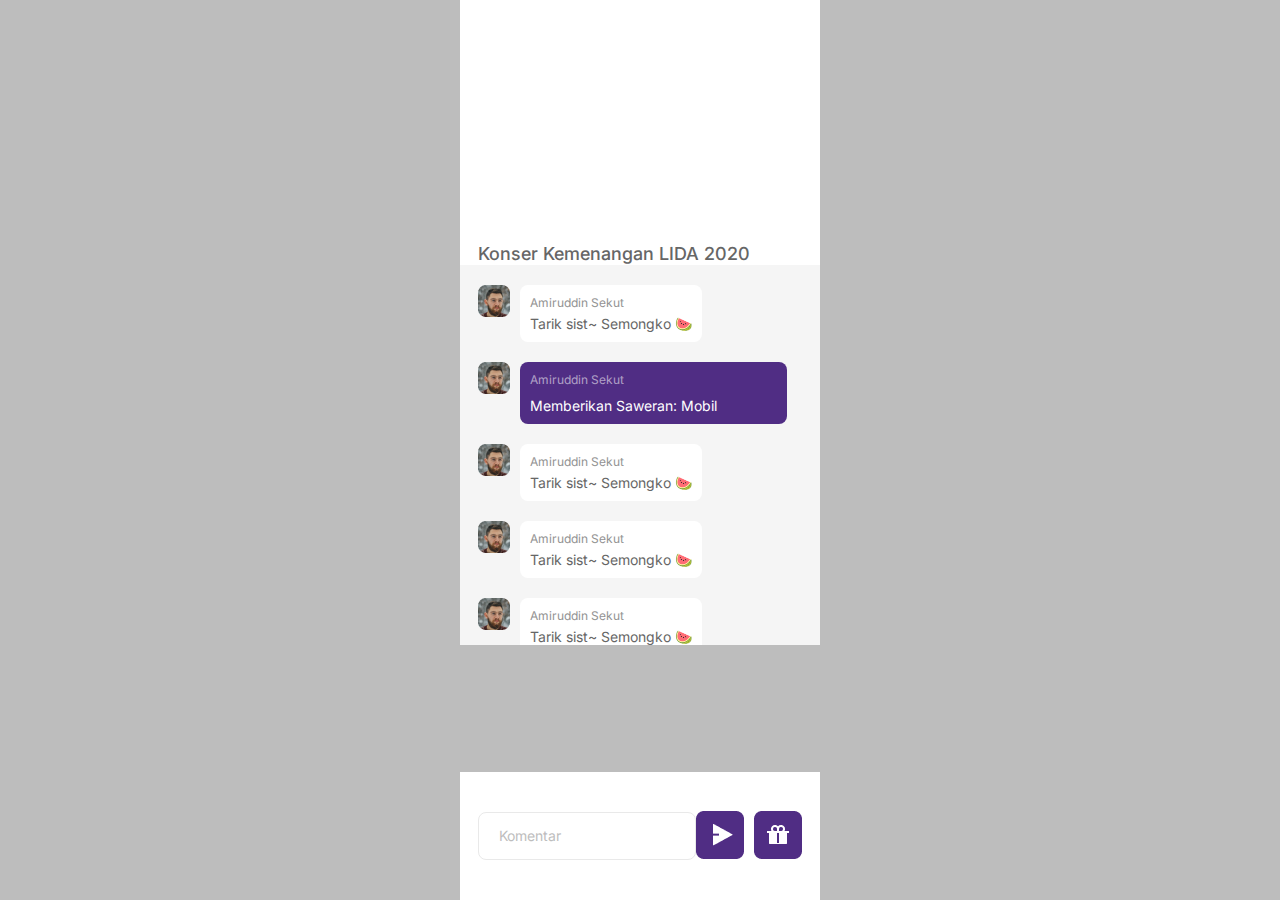
<file: asset/loggedin/stream.html>
<!DOCTYPE html>
<html lang="en">

<head>
    <meta charset="UTF-8">
    <meta name="viewport" content="width=device-width, initial-scale=1.0">

    <!-- style -->
    <link rel="stylesheet" href="../../style/style.css">

    <!-- google fonts -->
    <link href="https://fonts.googleapis.com/css2?family=Inter:wght@400;700&display=swap" rel="stylesheet">

    <!-- font awesome -->
    <link rel="stylesheet" href="https://cdnjs.cloudflare.com/ajax/libs/font-awesome/5.15.1/css/all.min.css"
        integrity="sha512-+4zCK9k+qNFUR5X+cKL9EIR+ZOhtIloNl9GIKS57V1MyNsYpYcUrUeQc9vNfzsWfV28IaLL3i96P9sdNyeRssA=="
        crossorigin="anonymous" />

    <title>Darling - app</title>
</head>

<body>



    <div class="container">
        <!-- di masukkan ke dalam box semua konten -->
        <div class="box-streaming">
            <div class="hero">
                <!-- <div class="backdrop"></div> -->
                <!-- <img src="../../img/icon/bgstream.png" alt=""> -->
                <iframe width="100%" height="230" src="https://www.youtube.com/embed/9kh6PhLGUoY" frameborder="0" allow="accelerometer; autoplay; clipboard-write; encrypted-media; gyroscope; picture-in-picture" allowfullscreen></iframe>


                <a href="../loggedin/home.html">
                    <i class="fas fa-chevron-left back-btn" style="padding-right: 15px;"></i>
                </a>

                <div style="z-index: 5;" class="setting-btn">
                    <i class="fas fa-cog setting-btns"></i>
                </div>
                <a href="" class="frame">
                    <img src="../../img/icon/frame.png" alt="">
                </a>
            </div>

            <div class="popup">
                
                <p>Kualitas Live Konser</p>
                <select id="kualitas" name="kualitas">
                    <option class="kualitas" value="360">Otomatis(360p)</option>
                    <option class="kualitas" value="1080">1080p</option>
                    <option class="kualitas" value="720">720p</option>
                    <option class="kualitas" value="480">480p</option>
                    <option class="kualitas" value="360">360p</option>
                    <option class="kualitas" value="240">240p</option>
                    <option class="kualitas" value="144">144p</option>
                  </select>
            </div>
            <div class="backdrop-popup "></div>

            <div class="main-detail">
                <p class="title">
                    Konser Kemenangan LIDA 2020 <i style="padding: 10px 0 20px; margin-left: 25px;"
                        class="fas fa-chevron-down"></i>
                </p>

            </div>
            <div class="box-grey-komen">
                <div class="komentar">
                    <div class="img">
                        <img src="../../img/icon/komen1.png" alt="">
                    </div>
                    <div class="komennya">
                        <div class="nama">
                            Amiruddin Sekut
                        </div>
                        <div class="komentarnya">
                            Tarik sist~ Semongko 🍉
                        </div>
                    </div>
                </div>
                <div class="komentar">
                    <div class="img">
                        <img src="../../img/icon/komen1.png" alt="">
                    </div>
                    <div class=" giveaway">
                        <div class="nama">
                            Amiruddin Sekut
                        </div>
                        <div class="komentarnya">
                            Memberikan Saweran: Mobil
                        </div>
                    </div>
                </div>
                <div class="komentar">
                    <div class="img">
                        <img src="../../img/icon/komen1.png" alt="">
                    </div>
                    <div class="komennya">
                        <div class="nama">
                            Amiruddin Sekut
                        </div>
                        <div class="komentarnya">
                            Tarik sist~ Semongko 🍉
                        </div>
                    </div>
                </div>
                <div class="komentar">
                    <div class="img">
                        <img src="../../img/icon/komen1.png" alt="">
                    </div>
                    <div class="komennya">
                        <div class="nama">
                            Amiruddin Sekut
                        </div>
                        <div class="komentarnya">
                            Tarik sist~ Semongko 🍉
                        </div>
                    </div>
                </div>
                <div class="komentar">
                    <div class="img">
                        <img src="../../img/icon/komen1.png" alt="">
                    </div>
                    <div class="komennya">
                        <div class="nama">
                            Amiruddin Sekut
                        </div>
                        <div class="komentarnya">
                            Tarik sist~ Semongko 🍉
                        </div>
                    </div>
                </div>
                <div class="komentar">
                    <div class="img">
                        <img src="../../img/icon/komen1.png" alt="">
                    </div>
                    <div class="komennya">
                        <div class="nama">
                            Amiruddin Sekut
                        </div>
                        <div class="komentarnya">
                            Tarik sist~ Semongko 🍉
                        </div>
                    </div>
                </div>
                <div class="komentar">
                    <div class="img">
                        <img src="../../img/icon/komen1.png" alt="">
                    </div>
                    <div class=" giveaway">
                        <div class="nama">
                            Amiruddin Sekut
                        </div>
                        <div class="komentarnya">
                            Memberikan Saweran: Mobil
                        </div>
                    </div>
                </div>
                <div class="komentar">
                    <div class="img">
                        <img src="../../img/icon/komen1.png" alt="">
                    </div>
                    <div class=" giveaway">
                        <div class="nama">
                            Amiruddin Sekut
                        </div>
                        <div class="komentarnya">
                            Memberikan Saweran: Mobil
                        </div>
                    </div>
                </div>


            </div>

        </div>

        <!-- box main -->

    </div>




    <div class="container">
        <footer>
            <div class="container sew">
                <div class="futer">
                    <div class="komentar-netizen">
                        <div class="komen">
                            <div class="komentar">
                                <input type="text" placeholder="Komentar" name="" id="">
                            </div>
                            <a class="" href="#">
                                <img style="margin-right: 10px;" src="../../img/icon/kirimkomen.png" alt="">
                            </a>
                            <a class="" href="#">
                                <img src="../../img/icon/nyawer.png" alt="">
                            </a>
                        </div>

                    </div>
                </div>
            </div>
        </footer>
    </div>





    <script src="../../script/app.js"></script>
</body>

</html>
</file>
<file: style/style.css>
:root{
    --primary-bg: #502d84;
    --secondary-bg: #ffffff;
    --third-bg: #ffffff;
    --font-pm: #929292;
    --font-title: #666666;
}
*{
    padding: 0;
    margin: 0;
    box-sizing: border-box;
}
body{
    font-family: 'Inter', sans-serif;
    font-size: 14px;
    background: #bdbdbd;
}

/* scroll bar */
body::-webkit-scrollbar {
    width: 0.25rem;
  }
  
  body::-webkit-scrollbar-track {
    background: #ffffff;
  }
  
  body::-webkit-scrollbar-thumb {
    background: var(--primary-bg);
  }

.box-grey{
    width: 100%;
    height: 10px;
    background: #f5f5f5;
}
.box-grey-large{
    width: 100%;
    height: 350px;
    background: #f5f5f5;
}

/* layout */
.container{
    width: 360px;
    margin: 0 auto;
}


/* header */
header{
    width: 100%;
    height: 40px;
    position: fixed;
    top: 0;
    left: 0;
    display: flex;
    z-index: 5;
}
/* header nav{
    width: 90%;
    margin: 0 auto;
} */
header nav ul{
    display: flex;
    background: var(--primary-bg);
    width: 100%;
    height: 62px;
    list-style: none;
    justify-content: space-between;
    align-items: center;
}
header nav ul li a{
    color: #e9e9e9;
    text-decoration: none;
    padding: 0 20px;
    font-size: 14px;
}

/* logo */
.logo{
    font-weight: 600;
    font-size: 18px;
}

/* body layout */
.box{
    display: flex;
    background: #f5f5f5;
    width: 100%;
    height: 1250px;
    flex-direction: column;
}


/* main page */
.boxes{
    background: var(--primary-bg);
    height: 150px;
    width: 100%;
}

.backdrop{
    width: 100%;
    height: 230px;
    background: black;
    position: absolute;
    opacity: 0.3;
}

/* swiper js */
.carousel{
    margin: 70px 0 0;
}
.swiper-container {
    width: 90%;
    height: 150px;
    border-radius: 8px;
    box-shadow: 0px 4px 24px rgba(47, 42, 80, 0.08);
  }

.swiper-slide {
    text-align: center;
    font-size: 16px;
    background: #fff;

    /* Center slide text vertically */
    display: -webkit-box;
    display: -ms-flexbox;
    display: -webkit-flex;
    display: flex;
    -webkit-box-pack: center;
    -ms-flex-pack: center;
    -webkit-justify-content: center;
    justify-content: center;
    -webkit-box-align: center;
    -ms-flex-align: center;
    -webkit-align-items: center;
    align-items: center;
}

.search input{
    display: block;
    margin: 20px auto;
    width: 90%;
    height: 48px;
    border: none;
    background: #ffffff;
    border-radius: 8px;
    padding: 0 20px;
    border: 1px solid #E9E9E9;
    z-index: 3;
}
.search input::placeholder{
    color: #bdbdbd;
}

.kategoridua{
    width: 90%;
    margin: 20px auto 0;
    color: #666666;
    font-size: 18px;
    font-weight: 500;
    display: flex;
    justify-content: space-between;
    align-items: center;
}
.kategori{
    width: 90%;
    margin: 180px auto 0;
    color: #666666;
    font-size: 18px;
    font-weight: 500;
    display: flex;
    justify-content: space-between;
    align-items: center;
}
.linksemua{
    color: #929299;
    font-size: 14px;
    font-weight: 400;
    text-decoration: none;
}

/* card section */
.container-card{
    width: 90%;
    margin: 20px auto;
    display: flex;
    overflow: scroll;
}
.card{
    width: 300px;
    height: 295px;
    display: flex;
    flex-direction: row;
    background: #ffffff;
    border-radius: 8px;
    margin-right: 10px;
}
.card img{
    border-top-left-radius: 8px;
    border-top-right-radius: 8px;
}
.card-content{
    height: 150px;
    display: flex;
    flex-direction: column;
    justify-content: space-around;
    padding: 10px;
}
.container-card .card-title{
    color: #666666;
}
.container-card .card-tgl{
    color: #929292;
}
.container-card .card-penyanyi{
    color: #929292;
}
.card-harga{
    display: flex;
    align-items: center;
    justify-content: space-between;
}
.card-harga{
    margin: 10px 0 0;
}
.card-harga .kiri .kiris{
    color: #bdbdbd;
    font-size: 12px;
    font-weight: 400;
}
.card-harga .kiri .dua{
    font-family: Inter;
    font-style: normal;
    font-weight: 500;
    font-size: 14px;
    line-height: 17px;
    color: #666666;
}
.card-harga .kanan a{
    color: #fff;
    background: var(--primary-bg);
    border-radius: 100px;
    padding: 5px 20px;
    display: inline-block;
    text-decoration: none;
}









/* footer */
footer{
    width: 100%;
    position: fixed;
    bottom: 0;
    left: 0;
    display: flex;
}

footer nav ul{
    display: flex;
    background: #ffffff;
    width: 100%;
    height: 62px;
    justify-content: space-around;
    list-style: none;
    align-items: center;
}

footer nav ul li a{
    color: #929292;
    font-size: 12px;
    text-decoration: none;
    margin: 10px 0 0;
}

footer nav ul li a.active{
    color: var(--primary-bg);
}

footer nav ul li a{
    display: flex;
    flex-direction: column;
    justify-content: space-evenly;
    align-items: center;
}
footer nav ul li a img{
    margin-bottom: 10px;
}


.timers{
    text-decoration: none;
}

/* login page */
.box-login{
    display: flex;
    background: var(--third-bg);
    width: 100%;
    height: 750px;
    flex-direction: column;
}
.box-home-login{
    display: flex;
    background: #f5f5f5;
    width: 100%;
    height: 1750px;
    flex-direction: column;
}
.box-home-login-polos{
    display: flex;
    background: #f5f5f5;
    width: 100%;
    height: 1350px;
    flex-direction: column;
}
.main-login{
    width: 90%;
    margin: 80px auto;
}
.main-login-content .title{
    color: #666666;
    font-size: 18px;
    font-weight: 500;
}
.main-login-content .belompunya{
    color: #929292;
    font-size: 14px;
    font-weight: 400;
    margin-top: 10px;
}
.main-login-content .belompunya a{
    color: #502d84;
    text-decoration: none;
}
.login input{
    width: 320px;
    height: 48px;
    background: #FFFFFF;
    border: 1px solid #E9E9E9;
    box-sizing: border-box;
    border-radius: 8px;
    display: block;
    margin: 0 auto;
    padding: 20px;
}
.login input::placeholder{
    color: #bdbdbd;
    font-size: 14px;
    font-weight: 400;
}
.login{
    margin-top: 20px;
    height: 110px;
    display: flex;
    flex-direction: column;
    justify-content: space-between;
    
}
.lupa p{
    color: #929292;
    font-size: 14px;
    font-weight: 400;
    margin-top: 30px;
    text-align: center;
    margin-bottom: 20px;
}

.btn-login{
    text-align: center;
    font-size: 14px;
    font-weight: 400;
    width: 100%;
    background: #D2C2EA;
    border-radius: 8px;
    padding: 15px ;
}
.btn-login a{
    text-decoration: none;
    color: #fff;
    text-align: center;
    font-size: 14px;
    font-weight: 400;
    width: 100%;
    background: #D2C2EA;
    border-radius: 8px;
    padding: 15px ;
}
.opsi-lain{
    color: #929292;
    font-size: 14px;
    font-weight: 400;
    margin-top: 30px;
    text-align: center;
    margin-bottom: 20px;
}

.button-selection{
    display: flex;
    flex-direction: row;
    justify-content: space-between;
}

.google-btn{
    text-decoration: none;
    color: #fff;
    background: #D54C3D;
    padding: 15px 55px;
    border-radius: 8px;
    font-size: 14px;
}
.facebook-btn{
    text-decoration: none;
    color: #fff;
    background: #4867AA;
    padding: 15px 45px;
    border-radius: 8px;
    font-size: 14px;
}

/* detail concert */
.hero{
    position: relative;
}
.back-btn{
    font-size: 27px;
    color: #bdbdbd;
    background: #fff;
    padding: 5px 10px;
    border-radius: 100px;
    position: absolute;
    top: 15px;
    left: 15px;
}
.setting-btn{
    font-size: 20px;
    color: #fff;
    padding: 5px 10px;
    border-radius: 100px;
    position: absolute;
    top: 19px;
    left: 318px;
    cursor: pointer;
}
.frame{
    font-size: 20px;
    color: #fff;
    padding: 5px 10px;
    border-radius: 100px;
    position: absolute;
    top: 192px;
    left: 318px;
}
.main-detail{
    width: 90%;
    margin: 0 auto;
}
.main-detail .title{
    font-family: Inter;
font-style: normal;
font-weight: 500;
font-size: 18px;
line-height: 22px;
/* identical to box height */
margin-top: 10px;
color: #666666;
}
.main-detail .deskripsi{
    margin: 8px 0 13px;
    font-family: Inter;
font-style: normal;
font-weight: normal;
font-size: 14px;
line-height: 150%;
/* or 21px */


color: #929292;
}
hr{
    opacity: 0.3;
}
.detail-tanggal img{
    margin-right: 20px;
}
.detail-tanggal{
    height: 250px;
    display: flex;
    flex-direction: column;
    justify-content: space-around;
}
.detail-tanggal .tanggal-detail{
    display: flex;
    align-items: flex-start;
}
.detail-tanggal .waktu-detail{
    display: flex;
    align-items: flex-start;
}
.detail-tanggal .pedangdut-detail{
    display: flex;
    align-items: flex-start;
}
.detail-tanggal .media-detail{
    display: flex;
    align-items: flex-start;
}

.harga{
    display: flex;
    height: 50px;
    align-items: center;
    justify-content: space-between;
    background: #fff;
    width: 100%;
}
.hargas{
    width: 90%;
    margin: 0 auto;
    display: flex;
    justify-content: space-between;
}
.btn-pilih{
    color: #fff;
    background: var(--primary-bg);
    padding: 10px 25px;
    border-radius: 100px;
    text-decoration: none;
}
.harganya{
font-style: normal;
font-weight: normal;
font-size: 12px;
line-height: 14px;
/* identical to box height */


color: #BDBDBD;
}
.duit{
    font-family: Inter;
font-style: normal;
font-weight: normal;
font-size: 14px;
line-height: 17px;
/* identical to box height */


color: #929292;
}


/* jumlah tiket */
.main-detail .details{
    display: flex;
    align-items: flex-end;
    justify-content: space-between;
}

.main-detail .details i{
    margin-top: 15px;
    font-size: 25px;
    color: #BDBDBD;
}

.text-box{
    align-items: center;
    display: flex;
    justify-content: space-evenly;
    background: #FFFFFF;
    width: 90%;
    margin: 10px auto;
    padding: 20px;
    border-radius: 8px;
    border: 1px solid #E9E9E9;
}

.minus{
    background: var(--primary-bg);
    padding: 5px;
    border-radius: 8px;
    color: #fff;
    cursor: pointer;
}
.plus{
    background: var(--primary-bg);
    padding: 5px;
    border-radius: 8px;
    color: #fff;
    cursor: pointer;
}

/* data diri */
.databefore{
    width: 90%;
    margin: 80px auto 0;
}
.box-datadiri{
    display: flex;
    background: #ffffff;
    width: 100%;
    height: 100%;
    flex-direction: column;
}
.isian{
    width: 90%;
    margin: 0 auto ;
    overflow: scroll;
}

.datadiri{
    display: flex;
    align-items: center;
    justify-content: space-around;
    background: #fff;
    padding: 20px;
    border-radius: 8px;
    margin: 10px 10px;
    border: 1px solid #E9E9E9;
    width: 100%;
}
.datadiri .nama{
    font-family: Inter;
font-style: normal;
font-weight: normal;
font-size: 14px;
line-height: 17px;
/* identical to box height */


color: #666666;
}

.datadiri .email{
    font-style: normal;
    font-weight: normal;
    font-size: 10px;
    line-height: 12px;

    color: #BDBDBD;
}
.tersimpan{
    display: flex;
    
    width: 750px;
}
/* pembayaran */
.box-pembayaran{
    display: flex;
    background: var(--third-bg);
    width: 100%;
    height: 100%;
    flex-direction: column;
}

.pembayaran{
    width: 90%;
    margin: 80px auto 0;
    padding: 0 0 20px 0;
}
.pembayarandua{
    margin: 30px auto;
    width: 90%;
}
.metode i{
    font-size: 18px;
    color: #BDBDBD;
}
.metode{
    display: flex;
    justify-content: space-between;
    align-items: center;
    margin-top:20px;
    margin-bottom: 20px;
}
.metode .kiri{
    text-align: center;
    align-items: center;
    display: flex;
    font-family: Inter;
    font-style: normal;
    font-weight: normal;
    font-size: 14px;
    line-height: 17px;
    color: #BDBDBD;
}
.metode .kiri .logobox{
    margin-right: 20px;
}

.box-data{
    display: flex;
    background: #ffffff;
    width: 100%;
    height: 100%;
    flex-direction: column;
    margin: 0 auto;
}
.box-data .form{
    width: 90%;
    margin: 0 auto;
    display: flex;
    flex-direction: column;
}

.form .up{
    display: flex;
}

.form .up input{
    padding: 10px;
    width: 100%;
    background: #F5F5F5;
    border: 1px solid #E9E9E9;
    border-radius: 8px;
    justify-content: space-between;
    margin-top: 20px;
}
.form .up .depan{
    margin-right: 5px;
}
.form .up .belakang{
    margin-left: 5px;
}

.form .up input::placeholder{
    font-family: Inter;
font-style: normal;
font-weight: normal;
font-size: 10px;
line-height: 12px;

color: #BDBDBD;
}
.form .down{
    margin-bottom: 20px;
}
.form .down input{
    padding: 10px;
    width: 100%;
    margin: 10px 0;
    background: #F5F5F5;
    border: 1px solid #E9E9E9;
    border-radius: 8px;
}
.form .down input::placeholder{
    font-family: Inter;
font-style: normal;
font-weight: normal;
font-size: 10px;
line-height: 12px;

color: #BDBDBD;
}

/* bayar page */
.box-bayaran{
    display: flex;
    background: #ffffff;
    width: 100%;
    height: 100%;
    flex-direction: column;
}

.bayar-title{
    font-family: Inter;
font-style: normal;
font-weight: 500;
font-size: 16px;
line-height: 19px;

color: #666666;
margin-bottom: 10px;
}

.bayar-desc{
    font-family: Inter;
font-style: normal;
font-weight: normal;
font-size: 14px;
line-height: 150%;
/* or 21px */


color: #929292;
margin-bottom: 10px;

}
.timer{
    width: 100%;
    background: #f5f5f5;
    text-align: center;
    padding: 20px;
    border-radius: 8px;
    font-family: Inter;
font-style: normal;
font-weight: 600;
font-size: 18px;
line-height: 22px;
/* identical to box height */


color: #666666;
}

.informasi{
    width: 90%;
    margin: 20px auto;
    display: flex;
}
.informasi .icon{
    margin-right: 10px;
}
.nomor .title{
    font-family: Inter;
font-style: normal;
font-weight: normal;
font-size: 14px;
line-height: 17px;
margin-bottom: 10px;
/* identical to box height */


color: #929292;
}

.nomor .nomorva{
    font-family: Inter;
font-style: normal;
font-weight: normal;
font-size: 14px;
line-height: 17px;
/* identical to box height */


color: #666666;
}


.panduan-bayar{
    width: 90%;
    margin: 0 auto;
    padding: 20px 20px;
}
.panduan-bayar .title{
    font-family: Inter;
font-style: normal;
font-weight: 500;
font-size: 16px;
line-height: 19px;

color: #666666;
}
.main-panduans{
    margin-left: 5px;
}
.main-panduan{
    margin-left: 6px;
}
.panduan-bayar nav ol li{
    margin-top: 5px;
    font-family: Inter;
font-style: normal;
font-weight: normal;
font-size: 14px;
line-height: 150%;
/* or 21px */


color: #929292;
text-align: left;
}





/* LOGGED IN */


.live{    
    position: relative;
    bottom: 40px;
    left: 210px;
}
.box-login{
    display: flex;
    background: var(--third-bg);
    width: 100%;
    height: 1250px;
    flex-direction: column;
}


/* stream page */
.box-streaming{
    display: flex;
    background: #ffffff;
    width: 100%;
    height: 100%;
    flex-direction: column;
}

.box-stream{
    display: flex;
    background: #fff;
    width: 100%;
    height: 100%;
    flex-direction: column;
}
.main-stream{
    width: 90%;
    margin: 80px auto;
}
.komentar-netizen{
    width: 90%;
    margin: 0 auto;
    
}
.futer{
    width: 100%;
    background: #ffffff;
}
.komentar input{
    display: block;
    margin: 20px auto;
    width: 100%;
    height: 48px;
    border: none;
    background: #ffffff;
    border-radius: 8px;
    padding: 0 85px 0 20px;
    border: 1px solid #E9E9E9;
}
.komentar input::placeholder{
    font-family: Inter;
font-style: normal;
font-weight: normal;
font-size: 14px;
line-height: 17px;
/* identical to box height */


color: #BDBDBD;
}
.komentar-netizen .komen{
    display: flex;
    align-items: center;
    justify-content: space-between;
}
.box-grey-komen{
    width: 100%;
    background: #f5f5f5;
    height: 380px;
    overflow: scroll;
}

.komentar{
    width: 90%;
    margin: 20px auto;
    display: flex;
    align-items: flex-start;
    justify-content: flex-start;
}
.komentar .komennya{
    padding: 10px;
    background: #FFFFFF;
    border-radius: 8px;
}
.komentar .giveaway{
    padding: 10px 70px 10px 10px;
    background: #502D84;
border-radius: 8px;
color: #ffffff;
}
.komentar .giveaway .nama{
    font-family: Inter;
font-style: normal;
font-weight: normal;
font-size: 12px;
line-height: 15px;
/* identical to box height */

margin-bottom: 10px;
color: rgba(255, 255, 255, 0.56);
}
.komentar .img{
    margin: 0 10px 0 0;
}
.komentar .komennya .nama{
    font-family: Inter;
font-style: normal;
font-weight: normal;
font-size: 12px;
line-height: 15px;
/* identical to box height */
color: #929292;
margin-bottom: 5px;
}

.komentar .komennya .komentarnya{
    
    font-style: normal;
    font-weight: normal;
    font-size: 14px;
    line-height: 17px;
    /* identical to box height */
    color: #666666;
}


/* stream setting */



/* popup */
.backdrop-popup{
    background: rgba(48, 48, 48, 0.56);
    position: fixed;
    top: 0;
    left: 0;
    height: 100%;
    width: 100%;
    opacity: 0;
    z-index: -4;
    transition: opacity .5s ease;
}
.backdrop-popup.active{
    z-index: 4;
    opacity: 1;
}

.popup{
    background: #ffffff;
    padding: 20px;
    display: flex;
    flex-direction: column;
    justify-content: center;
    align-items: center;
    text-align: left;
    z-index: -5;
    border-radius: 8px;
    opacity: 0;
    transition: opacity 0.5s ease;
    display: none;
}
.popup.active{
    display: block;
    z-index: 5;
    opacity: 1;
}
.popup p{
    font-family: Inter;
    font-style: normal;
    font-weight: 500;
    font-size: 16px;
    line-height: 19px;
    color: #666666;
    margin-bottom: 10px;
}
.popup select{
    border-radius: 8px;
    padding: 15px 120px 15px 10px;
    font-family: Inter;
    font-style: normal;
    font-weight: normal;
    font-size: 14px;
    line-height: 17px;
    color: #666666;
    background: #fff;
}

.box-detail{
    display: flex;
    background: #ffffff;
    width: 100%;
    height: 1100px !important;
    flex-direction: column;
}

.box-jumlah{
    display: flex;
    background: #ffffff;
    width: 100%;
    height: 800px;
    flex-direction: column;
}

@media only screen and (max-width: 360px){
    .container{
        width: 100%;
        margin: 0 auto;
    }
    .box{
        height: 1250px;
    }
    .box-login{
        height: 400px;
    }
    /* swiper js */
    .carousel{
        margin: 100px 0 0;
    }
    .swiper-container {
        width: 90%;
        height: 200px;
        border-radius: 8px;
    }

    .swiper-slide {
        text-align: center;
        font-size: 16px;
        background: #fff;

        /* Center slide text vertically */
        display: -webkit-box;
        display: -ms-flexbox;
        display: -webkit-flex;
        display: flex;
        -webkit-box-pack: center;
        -ms-flex-pack: center;
        -webkit-justify-content: center;
        justify-content: center;
        -webkit-box-align: center;
        -ms-flex-align: center;
        -webkit-align-items: center;
        align-items: center;
    }
    .kategori{
        padding: 70px 0 0;
    }

    /* detail tiket */
    .hero img{
        width: 100%;
    }
    
    .box-login{
        display: flex;
        background: var(--third-bg);
        width: 100%;
        height: 580px !important;
        flex-direction: column;
    }
    .box-detail{
        display: flex;
        background: #ffffff;
        width: 100%;
        height: 700px;
        flex-direction: column;
    }


    /* stream */
    .box-streaming{
        height: 100%;
    }
    .box-grey-komen{
        width: 100%;
        background: #f5f5f5;
        height: 200px;
        margin-bottom: 100px;
        overflow: scroll;
    }
    .komentar input{
        display: block;
        margin: 10px auto;
        width: 100%;
        height: 48px;
        border: none;
        background: #ffffff;
        border-radius: 8px;
        padding: 0 45px 0 20px;
        border: 1px solid #E9E9E9;
    }
    .back-btn{
        font-size: 27px;
        color: #bdbdbd;
        background: #fff;
        padding: 5px 10px;
        border-radius: 100px;
        position: absolute;
        top: 15px;
        left: 15px;
    }
    .backdrop{
        width: 100%;
        height: 100%;
        background: black;
        position: absolute;
        opacity: 0.3;
    }

    .box-grey-komen{
        width: 100%;
        background: #f5f5f5;
        height: 250px;
        overflow: scroll;
    }
}

@media only screen and (min-width:365px) and (max-width: 480px){
    .container{
        width: 100%;
        margin: 0 auto;
    }
    .box{
        height: 1250px;
    }
    .box-login{
        height: 400px;
    }
    /* swiper js */
    .carousel{
        margin: 100px 0 0;
    }
    .swiper-container {
        width: 90%;
        height: 200px;
        border-radius: 8px;
    }

    .swiper-slide {
        text-align: center;
        font-size: 16px;
        background: #fff;

        /* Center slide text vertically */
        display: -webkit-box;
        display: -ms-flexbox;
        display: -webkit-flex;
        display: flex;
        -webkit-box-pack: center;
        -ms-flex-pack: center;
        -webkit-justify-content: center;
        justify-content: center;
        -webkit-box-align: center;
        -ms-flex-align: center;
        -webkit-align-items: center;
        align-items: center;
    }
    .kategori{
        padding: 70px 0 0;
    }

    /* detail tiket */
    .hero img{
        width: 100%;
    }
    
    .box-login{
        display: flex;
        background: var(--third-bg);
        width: 100%;
        height: 580px !important;
        flex-direction: column;
    }
    .box-detail{
        display: flex;
        background: #ffffff;
        width: 100%;
        height: 700px;
        flex-direction: column;
    }


    /* stream */
    .box-streaming{
        height: 100%;
    }
    .box-grey-komen{
        width: 100%;
        background: #f5f5f5;
        height: 250px;
        margin-bottom: 100px;
        overflow: scroll;
    }
    .komentar input{
        display: block;
        margin: 10px auto;
        width: 100%;
        height: 48px;
        border: none;
        background: #ffffff;
        border-radius: 8px;
        padding: 0 45px 0 20px;
        border: 1px solid #E9E9E9;
    }
    .back-btn{
        font-size: 25px;
        color: #bdbdbd;
        background: #fff;
        padding: 5px;
        border-radius: 100px;
        position: absolute;
        top: 15px;
        left: 15px;
    }
    .backdrop{
        width: 100%;
        height: 100%;
        background: black;
        position: absolute;
        opacity: 0.3;
    }
    .box-grey-komen{
        width: 100%;
        background: #f5f5f5;
        height: 350px;
        overflow: scroll;
    }
}
</file>
